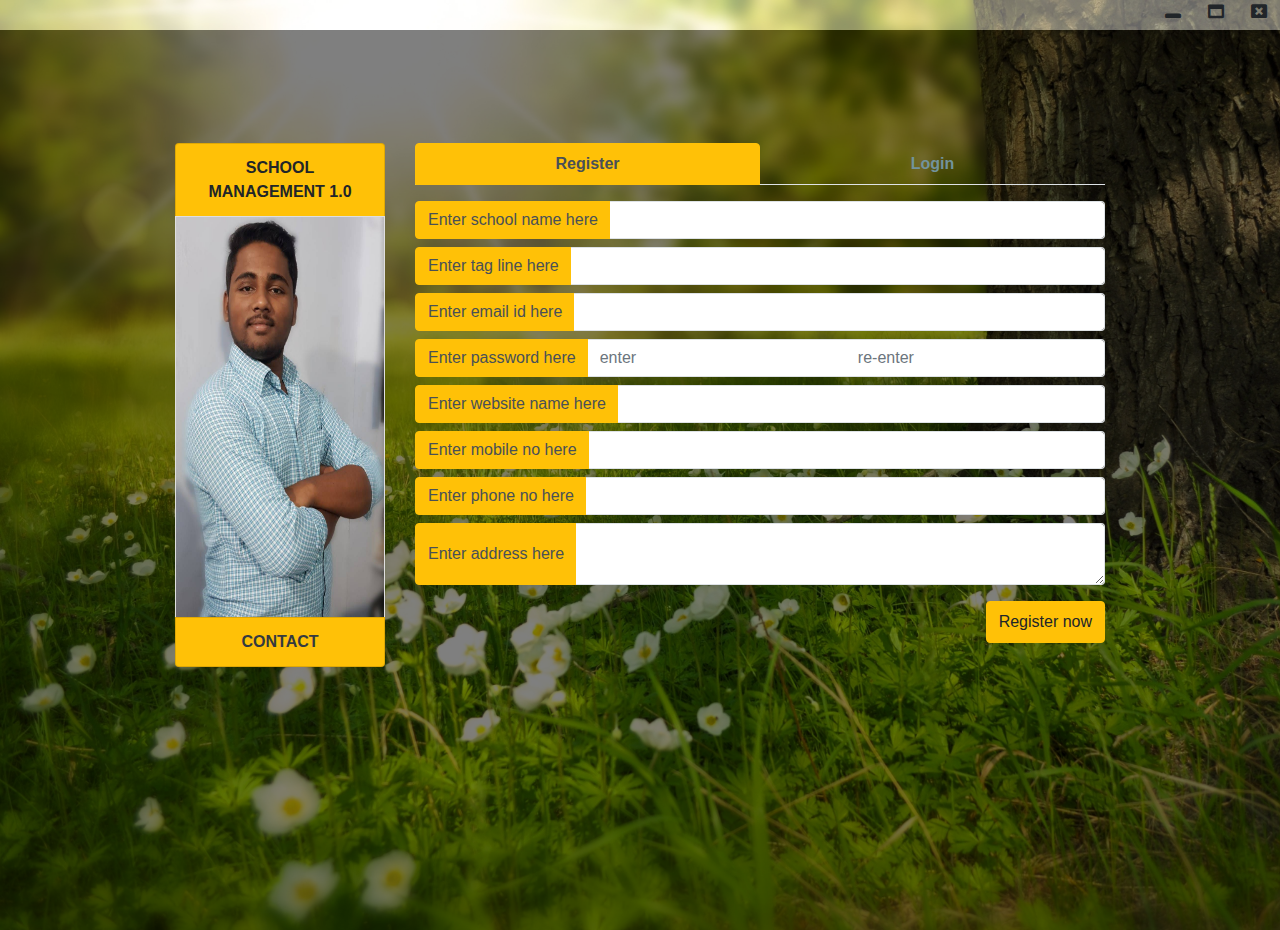
<file: index.html>
<!DOCTYPE html>
<html>
<head>
	<title>bootstrap</title>
	<link rel="stylesheet" type="text/css" href="css/bootstrap.css">
	<link rel="stylesheet" href="http://cdnjs.cloudflare.com/ajax/libs/font-awesome/4.7.0/css/font-awesome.min.css">
	<link rel="stylesheet" type="text/css" href="css/style.css">
	<link rel="stylesheet" type="text/css" href="css/responsive.css">
	<link rel="stylesheet" type="text/css" href="css/animate.css">
	<link rel="stylesheet" type="text/css" href="title_bar/style.css">
  <script src="js/jquery-1.9.1.min.js"></script>
  <script src="js/popper.min.js"></script>
  <script src="js/bootstrap.js"></script>
  <script type="text/javascript" src="js/script.js"></script>
  <script type="text/javascript" src="title_bar/title_bar.js"></script>
</head>
<body style="overflow: hidden;">
	<!--title bar coding start-->
	<div class="title-bar">
		<div class="float-right title-bar-main-div">
			<div class="title-bar-icon-1 text-center" id="minimize">
				<i class="fa fa-window-minimize"></i>
			</div>
			<div class="title-bar-icon-2 text-center" id="maximize">
				<i class="fa fa-window-maximize"></i>
			</div>
			<div class="title-bar-icon-3 text-center" id="close">
				<i class="fa fa-window-close"></i>
			</div>
		</div>
	</div>
	<!--title bar coding end-->
<div class="dark d-flex align-items-center">
	<div class="container w-75 h-75">
	<div class="row">
		<div class="col-md-3 text-center">
			<ul class="list-group">
				<li class="list-group-item bg-warning font-weight-bold">SCHOOL MANAGEMENT 1.0</li>
				<li class="list-group-item px-0 py-0">
					<img src="images/founder.jpg" alt="founder" width="100%" height="400">
				</li>
				<li class="list-group-item bg-warning"><a href="#" class="font-weight-bold text-dark"> CONTACT</a></li>
			</ul>
		</div>
		<div class="col-md-9">
			<ul class="nav nav-tabs">
				<li class="nav-item w-50 text-center">
					<a href="#register" class="nav-link active" data-toggle="tab">Register</a>
				</li>
				<li class="nav-item w-50 text-center">
					<a href="#login" class="nav-link" data-toggle="tab">Login</a>
				</li>
			</ul>
			<div class="tab-content py-3" style="overflow-x: hidden;">
				<div id="register" class="tab-pane active animated slideInLeft faster">
					<form autocomplete="off" id="register-form">
					<div class="input-group mb-2">
						<div class="input-group-prepend">
							<span class="input-group-text bg-warning border border-warning">Enter school name here</span>
						</div>
						<input required="required" type="text" name="school name" class="form-control border border-left-0" id="school-name">
					</div>

					<div class="input-group mb-2">
						<div class="input-group-prepend">
							<span class="input-group-text bg-warning border border-warning">Enter tag line here</span>
						</div>
						<input type="text" name="school tagline" class="form-control border border-left-0" id="school-tag-line">
					</div>

					<div class="input-group mb-2">
						<div class="input-group-prepend">
							<span class="input-group-text bg-warning border border-warning">Enter email id here</span>
						</div>
						<input required="required" type="email" name="email" class="form-control border border-left-0" id="school-email">
					</div>

					<div class="input-group mb-2">
						<div class="input-group-prepend">
							<span class="input-group-text bg-warning border border-warning">Enter password here</span>
						</div>
						<input required="required" type="password" name="password" class="form-control border border-left-0" placeholder="enter" id="school-password">
						<input required="required" type="password" name="re-password" class="form-control border border-left-0" placeholder="re-enter" id="school-re-password">
					</div>

					<div class="input-group mb-2">
						<div class="input-group-prepend">
							<span class="input-group-text bg-warning border border-warning">Enter website name here</span>
						</div>
						<input type="website" name="school website" class="form-control border border-left-0" id="school-website">
					</div>

					<div class="input-group mb-2">
						<div class="input-group-prepend">
							<span class="input-group-text bg-warning border border-warning">Enter mobile no here</span>
						</div>
						<input type="number" name="school mobile" class="form-control border border-left-0" id="school-mobile">
					</div>

					<div class="input-group mb-2">
						<div class="input-group-prepend">
							<span class="input-group-text bg-warning border border-warning">Enter phone no here</span>
						</div>
						<input required="required" type="number" name="school phone" class="form-control border border-left-0" id="school-phone">
					</div>

					<div class="input-group mb-2">
						<div class="input-group-prepend">
							<span class="input-group-text bg-warning border border-warning">Enter address here</span>
						</div>
						<textarea class="form-control border border-left-0" id="school-address"></textarea>
					</div>

					<div class="alert float-left w-75 mt-1 d-none" id="message">
						<i class="fa fa-close close" style="font-size: 20px;cursor: pointer;" data-dismiss="alert"></i>
					</div>

					<button type="submit" class="float-right btn btn-warning py-2 mt-2">Register now</button>
					</form>
				</div>
				<div id="login" class="tab-pane animated slideInLeft faster">
					<form autocomplete="off" id="login-form">
						<div class="input-group mt-4">
							<div class="input-group-prepend">
								<span class="input-group-text bg-warning border border-warning">Enter email id here</span>
							</div>
							<input type="email" name="email" class="form-control border border-left-0" id="username">
						</div>

						<div class="input-group mt-3">
							<div class="input-group-prepend">
								<span class="input-group-text bg-warning border border-warning">Enter password here</span>
							</div>
							<input type="password" name="password" class="form-control border border-left-0" id="login-password">
						</div>
						<div class="alert float-left w-75 mt-4 d-none" id="login-message">
							<i class="fa fa-close close" style="font-size: 20px;cursor: pointer;" data-dismiss="alert"></i>
						</div>
						<button type="submit" class="float-right btn btn-warning py-2 mt-4">Login now</button>
					</form>
				</div>
			</div>
		</div>
	</div>
	</div>		
</div>
<!-- start model coding -->
	<div class="modal animated slideInDown" id="confirm">
	<div class="modal-dialog">
		<div class="alert alert-success delete-success-notice d-none">
			<b>Delete success ! </b>Now you can register for new school
		</div>
		<div class="modal-content delete-message">
			<div class="modal-header">
				<h4 class="modal-title">Delete notice</h4>
			</div>
			<div class="modal-body">
				Do you want to delete current record ?
			</div>
			<div class="modal-footer">
				<button class="btn btn-danger" id="delete-btn">Delete</button>
				<button class="btn btn-primary" data-dismiss="modal">Cancel</button>
			</div>
		</div>
	</div>
	</div>
<!-- end model coding -->
</body>
</html>
</file>
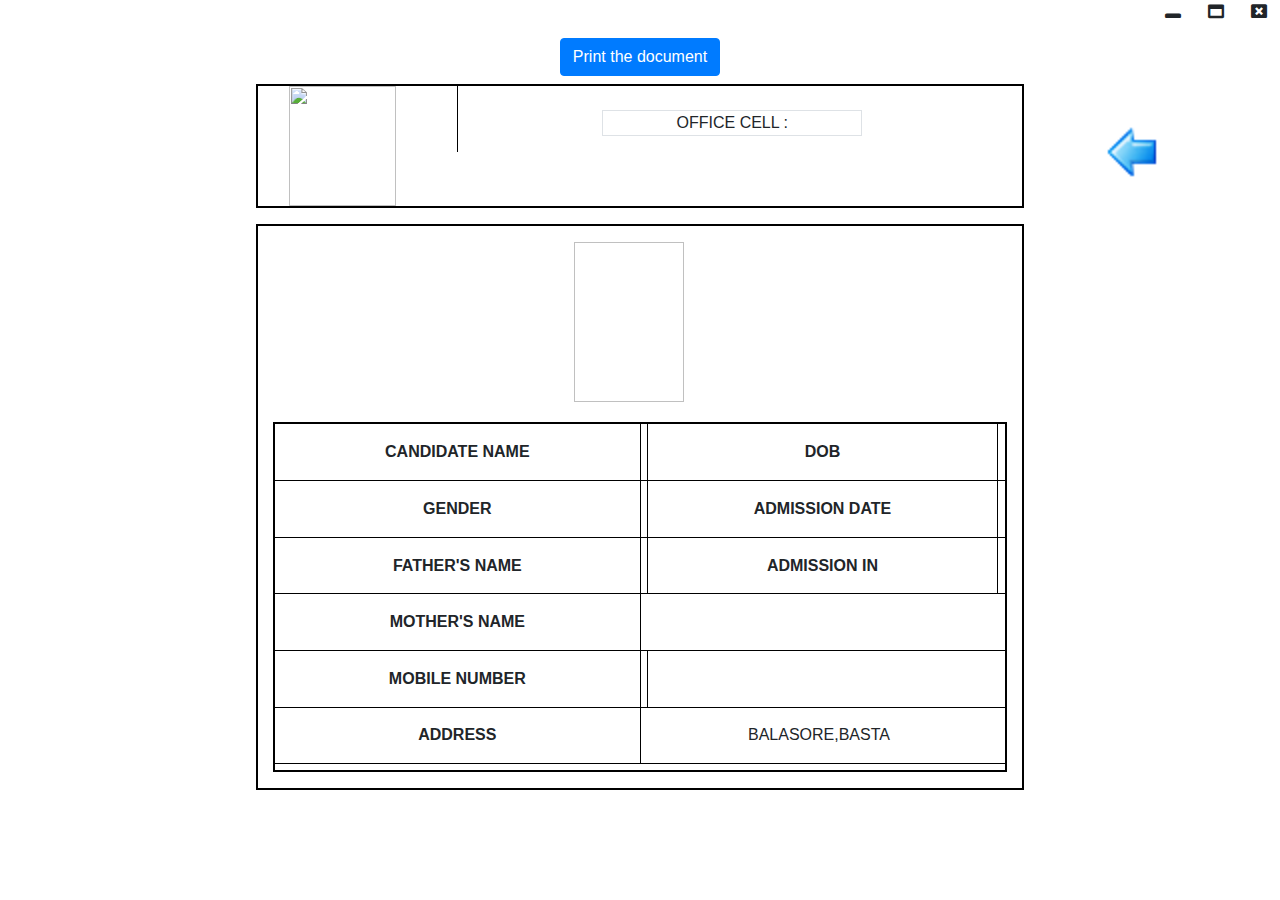
<file: success/admission_doc.html>
<!DOCTYPE html>
<html>
<head>
	<title>Admission document</title>
	<link rel="stylesheet" type="text/css" href="../css/bootstrap.css">
	<link rel="stylesheet" href="http://cdnjs.cloudflare.com/ajax/libs/font-awesome/4.7.0/css/font-awesome.min.css">
	<link rel="stylesheet" type="text/css" href="css/adm_doc.css">
	<link rel="stylesheet" type="text/css" href="../css/animate.css">
	<link rel="stylesheet" type="text/css" href="../title_bar/style.css">
  <script src="../js/jquery-1.9.1.min.js"></script>
  <script src="../js/popper.min.js"></script>
  <script src="../js/bootstrap.js"></script>
  <script type="text/javascript" src="js/adm_doc.js"></script>
  <script type="text/javascript" src="../title_bar/title_bar.js"></script>
</head>
<body>
<!--title bar coding start-->
	<div class="title-bar">
		<div class="float-right title-bar-main-div">
			<div class="title-bar-icon-1 text-center" id="minimize">
				<i class="fa fa-window-minimize"></i>
			</div>
			<div class="title-bar-icon-2 text-center" id="maximize">
				<i class="fa fa-window-maximize"></i>
			</div>
			<div class="title-bar-icon-3 text-center" id="close">
				<i class="fa fa-window-close"></i>
			</div>
		</div>
	</div>
	<!--title bar coding end-->

<div class="text-center my-2">
	<button class="btn btn-primary print">Print the document</button>
	<img src="../images/back_arrow.png" style="cursor: pointer;position: absolute;right: 100px;top: 100px;width: 100px" id="back_arrow" title="Back to previous page">
</div>

	<div class="row w-60 remove-w" style="border:2px solid black;">
		<div class="col-12 media">
			<div class="s-pic align-self-center col-3 p-0 pl-3">
				<img src="../images/upload_pic.png" class="upload-school-logo">
			</div>
			<div class="media-content col-9 text-center border-c-left">
				<h1 id="school-name" class="mt-4"></h1>
				<p id="tag-line"></p>
				<div class="border mx-auto mb-3" style="width: 50%;">
					<span>OFFICE CELL : </span><span id="school-no"></span>
				</div>
			</div>
		</div>
	</div>


	<div class="row w-60 border-c my-3 remove-w">
		<div class="col-12">
			<img id="student-pic" class="mt-3">
		</div>
		<div class="col-12">
			<table width="100%" height="350" class="border-c text-center mb-3">
				<tr class="border-c-bottom">
					<td class="border-c-right t-b">CANDIDATE NAME</td>
					<td class="border-c-right student-name"></td>
					<td class="border-c-right t-b">DOB</td>
					<td class="dob"></td>
				</tr>
				<tr class="border-c-bottom">
					<td class="border-c-right t-b">GENDER</td>
					<td class="border-c-right gender"></td>
					<td class="border-c-right t-b">ADMISSION DATE</td>
					<td class="doa"></td>
				</tr>
				<tr class="border-c-bottom">
					<td class="border-c-right t-b">FATHER'S NAME</td>
					<td class="border-c-right student-father"></td>
					<td class="border-c-right t-b">ADMISSION IN</td>
					<td class="admit-in"></td>
				</tr>
				<tr class="border-c-bottom">
					<td class="border-c-right t-b">MOTHER'S NAME</td>
					<td class="student-mother"></td>
					<td></td>
					<td></td>
				</tr>
				<tr class="border-c-bottom">
					<td class="border-c-right t-b">MOBILE NUMBER</td>
					<td class="border-c-right mobile-1"></td>
					<td class="mobile-2"></td>
					<td></td>
				</tr>
				<tr class="border-c-bottom">
					<td class="border-c-right t-b">ADDRESS</td>
					<td colspan="2" class="student-address">BALASORE,BASTA</td>
					<td></td>
				</tr>
				<tr>
					<td class="t-b" colspan="4" id="school-address"></td>
				</tr>
			</table>
		</div>
	</div>
</body>
</html>
</file>
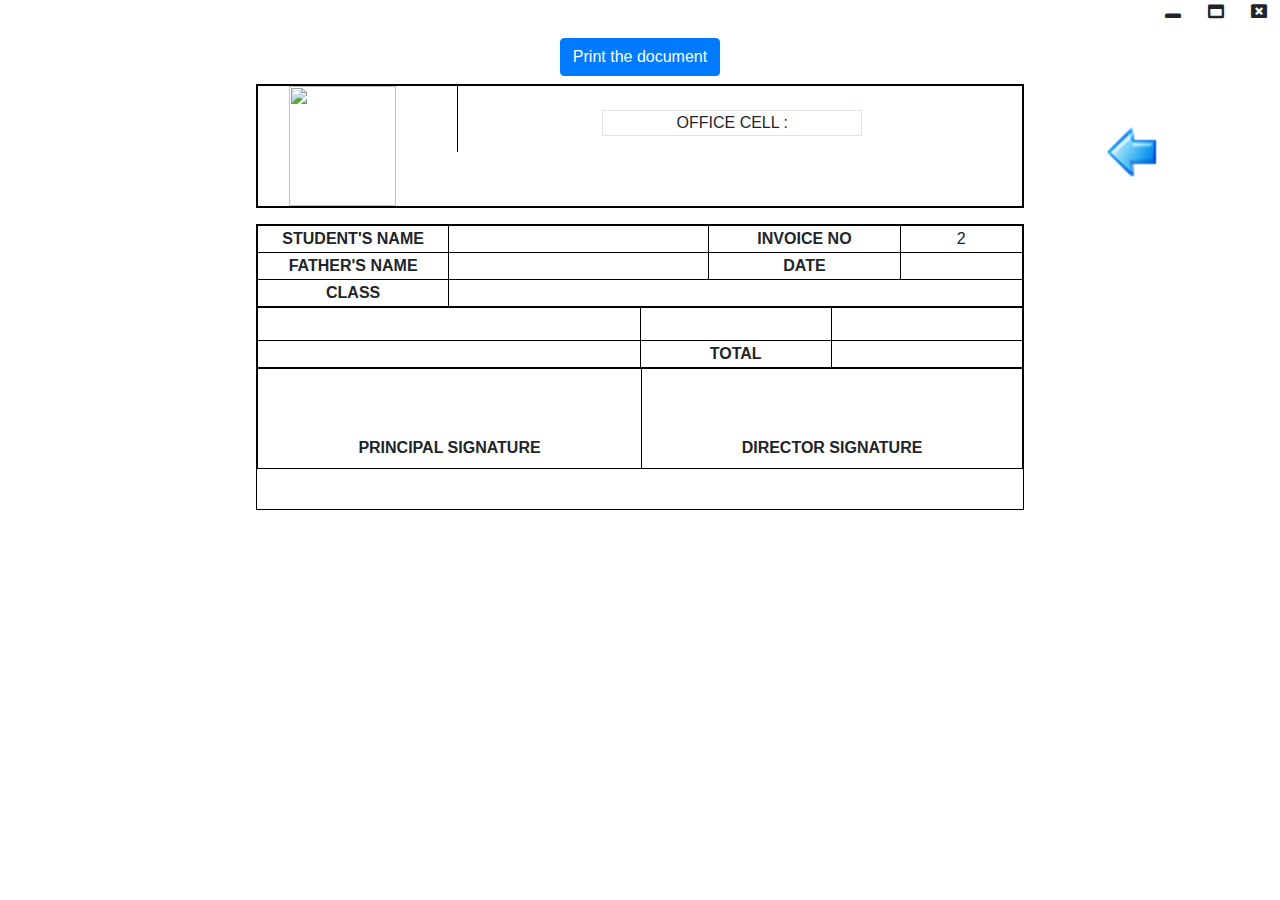
<file: success/invoice.html>
<!DOCTYPE html>
<html>
<head>
	<title>Invoice</title>
	<link rel="stylesheet" type="text/css" href="../css/bootstrap.css">
	<link rel="stylesheet" href="http://cdnjs.cloudflare.com/ajax/libs/font-awesome/4.7.0/css/font-awesome.min.css">
	<link rel="stylesheet" type="text/css" href="css/adm_doc.css">
	<link rel="stylesheet" type="text/css" href="../css/animate.css">
	<link rel="stylesheet" type="text/css" href="../title_bar/style.css">
  <script src="../js/jquery-1.9.1.min.js"></script>
  <script src="../js/popper.min.js"></script>
  <script src="../js/bootstrap.js"></script>
  <script type="text/javascript" src="js/invoice.js"></script>
  <script type="text/javascript" src="../title_bar/title_bar.js"></script>
</head>
<body>
<!--title bar coding start-->
	<div class="title-bar">
		<div class="float-right title-bar-main-div">
			<div class="title-bar-icon-1 text-center" id="minimize">
				<i class="fa fa-window-minimize"></i>
			</div>
			<div class="title-bar-icon-2 text-center" id="maximize">
				<i class="fa fa-window-maximize"></i>
			</div>
			<div class="title-bar-icon-3 text-center" id="close">
				<i class="fa fa-window-close"></i>
			</div>
		</div>
	</div>
	<!--title bar coding end-->

<div class="text-center my-2">
	<button class="btn btn-primary print">Print the document</button>
	<img src="../images/back_arrow.png" style="cursor: pointer;position: absolute;right: 100px;top: 100px;width: 100px" id="back_arrow" title="Back to previous page">
</div>

	<div class="row w-60 remove-w" style="border:2px solid black;">
		<div class="col-12 media">
			<div class="s-pic align-self-center col-3 p-0 pl-3">
				<img src="../images/upload_pic.png" class="upload-school-logo">
			</div>
			<div class="media-content col-9 text-center border-c-left">
				<h1 id="school-name" class="mt-4"></h1>
				<p id="tag-line"></p>
				<div class="border mx-auto mb-3" style="width: 50%;">
					<span>OFFICE CELL : </span><span id="school-no"></span>
				</div>
			</div>
		</div>
	</div>


	<div class="row w-60 my-3 remove-w" style="border: 1px solid black;">
		<table width="100%" height="70" style="border: 1px solid black;" class="text-center">
			<tr>
				<td style="width:25%;" class="border-c-right border-c-bottom t-b">STUDENT'S NAME</td>
				<td style="width:34%;" class="border-c-right border-c-bottom student-name"></td>
				<td style="width:25%;" class="border-c-right border-c-bottom t-b">INVOICE NO</td>
				<td style="width:16%;" class="border-c-bottom invoice-no">2</td>
			</tr>
			<tr>
				<td style="width:25%;" class="border-c-right border-c-bottom t-b">FATHER'S NAME</td>
				<td style="width:34%;" class="border-c-right border-c-bottom student-father"></td>
				<td style="width:25%;" class="border-c-right border-c-bottom t-b">DATE</td>
				<td style="width:16%;" class="border-c-bottom invoice-date"></td>
			</tr>
			<tr>
				<td class="border-c-right t-b">CLASS</td>
				<td class="class-name"></td>
				<td></td>
				<td></td>
			</tr>
		</table>
		<table width="100%" style="border: 1px solid black;">
			<tr class="border-c-bottom">
				<td style="width:25%;"></td>
				<td style="width:25%;" class="border-c-right"></td>
				<td style="width:25%;text-align: center;" class="i-course-name border-c-right t-b py-3"></td>
				<td style="width:25%;text-align: center;" class="i-course-fee py-3"></td>
			</tr>
			<tr>
				<td style="width:25%;"></td>
				<td style="width:25%;" class="border-c-right"></td>
				<td style="width:25%;text-align: center;" class="t-b border-c-right">TOTAL</td>
				<td style="width:25%;text-align: center;" class="total-fee"></td>
			</tr>
		</table>
		<table width="100%" class="text-center" style="border: 1px solid black;" height="100">
			<tr height="60">
				<td class="border-c-right principal-signature"></td>
				<td class="border-c-right director-signature"></td>
			</tr>
			<tr class="t-b" height="40">
				<td class="border-c-right">PRINCIPAL SIGNATURE</td>
				<td class="border-c-right">DIRECTOR SIGNATURE</td>
			</tr>
		</table>
		<table width="100%" class="text-center" height="40">
			<tr>
				<td id="school-address" class="t-b"></td>
			</tr>
		</table>
	</div>
</body>
</html>
</file>
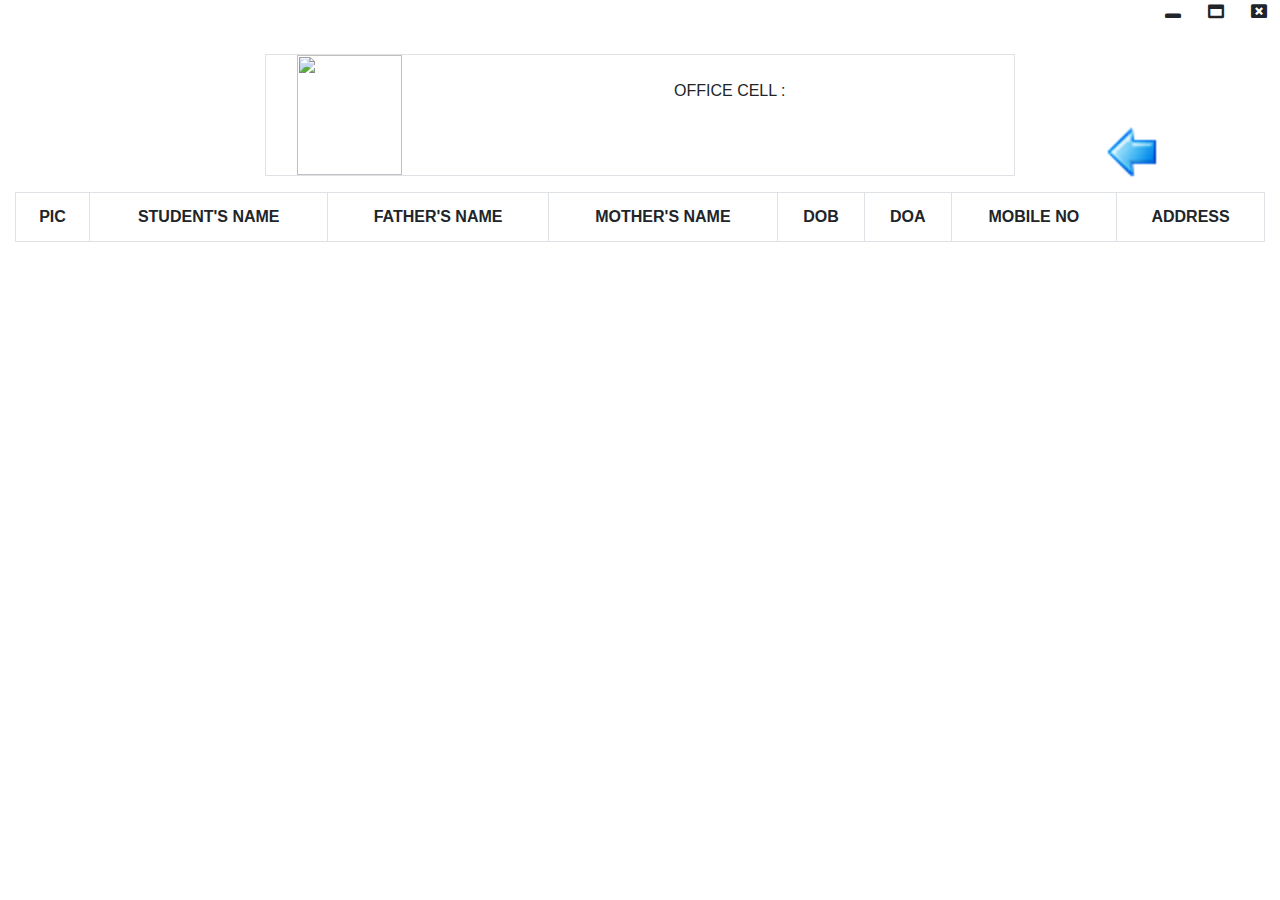
<file: success/student.html>
<!DOCTYPE html>
<html>
<head>
	<title>Students page</title>
	<link rel="stylesheet" type="text/css" href="../css/bootstrap.css">
	<link rel="stylesheet" href="http://cdnjs.cloudflare.com/ajax/libs/font-awesome/4.7.0/css/font-awesome.min.css">
	<link rel="stylesheet" type="text/css" href="css/adm_doc.css">
	<link rel="stylesheet" type="text/css" href="../css/animate.css">
	<link rel="stylesheet" type="text/css" href="../title_bar/style.css">
  <script src="../js/jquery-1.9.1.min.js"></script>
  <script src="../js/popper.min.js"></script>
  <script src="../js/bootstrap.js"></script>
  <script type="text/javascript" src="js/student.js"></script>
  <script type="text/javascript" src="js/adm_doc.js"></script>
   <script type="text/javascript" src="../title_bar/title_bar.js"></script>
</head>
<body>
	<!--title bar coding start-->
	<div class="title-bar">
		<div class="float-right title-bar-main-div">
			<div class="title-bar-icon-1 text-center" id="minimize">
				<i class="fa fa-window-minimize"></i>
			</div>
			<div class="title-bar-icon-2 text-center" id="maximize">
				<i class="fa fa-window-maximize"></i>
			</div>
			<div class="title-bar-icon-3 text-center" id="close">
				<i class="fa fa-window-close"></i>
			</div>
		</div>
	</div>
	<!--title bar coding end-->

	<div class="container-fluid">
		<img src="../images/back_arrow.png" style="cursor: pointer;position: absolute;right: 100px;top: 100px;width: 100px" id="back_arrow" title="Back to previous page">

		<div class="row w-60 mt-4 mb-3">
			<div class="col-12 media border">
				<div class="s-pic align-self-center col-3 p-0 pl-3">
					<img src="../images/upload_pic.png" class="upload-school-logo">
				</div>
				<div class="media-content col-9 text-center">
					<h1 id="school-name" class="mt-4"></h1>
					<p id="tag-line"></p>
					<div class="mx-auto mb-3" style="width: 80%;">
						<span>OFFICE CELL : </span><span id="school-no"></span>
					</div>
				</div>
			</div>
		</div>

		<table class="table table-bordered student-table text-center">
			<tr>
				<th>PIC</th>
				<th>STUDENT'S NAME</th>
				<th>FATHER'S NAME</th>
				<th>MOTHER'S NAME</th>
				<th>DOB</th>
				<th>DOA</th>
				<th>MOBILE NO</th>
				<th>ADDRESS</th>
			</tr>
		</table>
	</div>
</body>
</html>
</file>
<file: css/style.css>
@charset "utf-8";

body{
	background-image: url(../images/bg.jpg);
	background-size: cover;
}

.dark{
	background-color: rgba(0,0,0,0.5);
	width: 100%;
	height: 100vh;
}

.nav-tabs .nav-item a{
	color: #72939C;
	font-weight: bold;
}

.nav-tabs .nav-item a.active{
	background-color: #FFC107;
	border:1px solid #FFC107;
	font-weight: bold;
}
.nav-tabs .nav-item a.nav-link:hover{ 
	border:1px solid #FFC107;
	border-bottom:1px solid white;
	color: #FFC107;
}
</file>
<file: css/responsive.css>
@charset "utf-8";

@media(min-width: 768px)
{
	.desktop-menu{
		display: block;
		float: right;
	}
	.desktop-menu li{
		display: inline-block;
	}
}

@media(max-width: 768px)
{
	.mobile-menu{
		display: block;
		float: right;
	}
	.mobile-menu li{
		display: inline-block;
	}
	.about-title-des-br{
		display: none;
	}
	.about-icon{
		width: 66px;
		height: 66px;
		font-size: 33px;
	}
	.about-feature p{
		text-align: justify;
	}
	.ab-img-1,.ab-img-2{
		margin-top: 30px;
	}
	.ab-para-2 h4{
		margin-top: 40px;
		text-align: justify;
	}
	.ab-para-2 p{
		text-align: justify;
	}
}
</file>
<file: title_bar/style.css>
@charset "utf-8";

.title-bar{
	width: 100%;
	height: 30px;
	background-color: rgba(255,255,255,0.4);
}

.title-bar-main-div{
	height: 100%;
	width: 10%;
}
.title-bar-icon-1,.title-bar-icon-2,.title-bar-icon-3{
	width: 33.3%;
	height: 100%;
	float: left;
}
.title-bar-icon-3:hover{
	background-color: red;
	color: white;
}

.title-bar-icon-2:hover,.title-bar-icon-1:hover{
	background-color: rgba(0,0,0,0.5);
	color: white;
}
</file>
<file: success/css/adm_doc.css>
@charset "utf-8";

.upload-school-logo{
	width: 80%;
	height: 120px;
}
#student-pic{
	width: 15%;
	height: 160px;
	margin-left: 41%;
	margin-right:41%;
	margin-bottom: 20px;
}
.w-95{
	width: 95%;
	margin-left: 2.5%;
	margin-right: : 2.5%;
}
.w-60{
	width: 60%;
	margin-left: 20%;
	margin-right: 20%;
}
.border-c{
	border:2px solid black;
}

.border-c-top{
	border-top: 1px solid black;
}
.border-c-bottom{
	border-bottom: 1px solid black;
}
.border-c-left{
	border-left: 1px solid black;
}
.border-c-right{
	border-right: 1px solid black;
}
.t-b{
	font-weight: bold;
}
</file>
